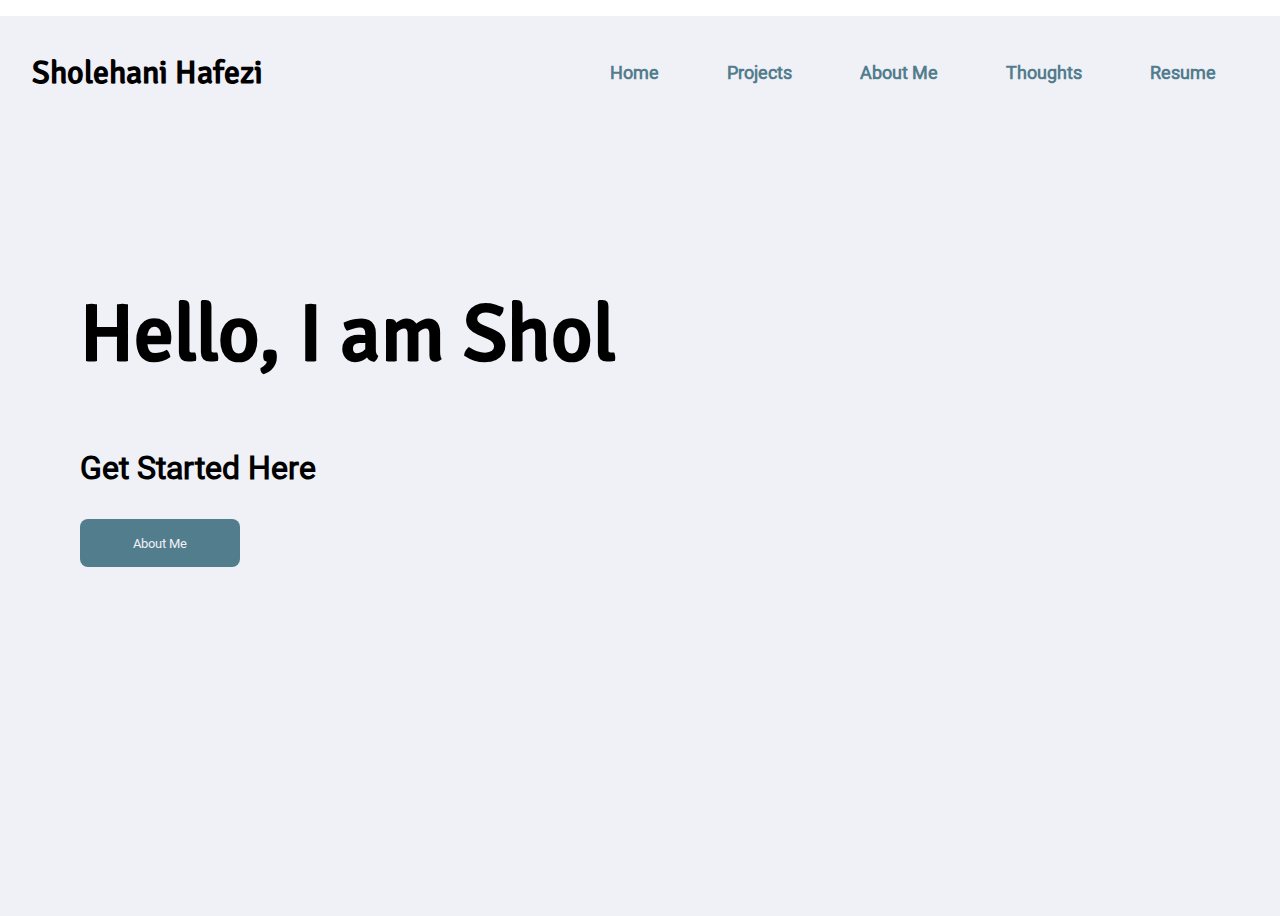
<file: index.html>
<!DOCTYPE html>
<html lang="en">

<head>
    <meta charset="utf-8">
    <title>Sholehani's Resume Website</title>
    <link href="assets/images/myicon.ico" rel="icon">
    <link rel="stylesheet" type="text/css" href="/styles/index.css">

</head>

<body>
    <header>
        <h1>
            Sholehani Hafezi
        </h1>

        <nav id="nav-bar">
            <a id="home" class="nav-link" title="Home" href="index.html">Home</a>
            <a id="projects" class="nav-link" title="Project" href="/pages/projects.html">Projects</a>
            <a id="about" class="nav-link" title="About Me" href="/pages/about.html">About Me</a>
            <a id="thoughts" class="nav-link" title="Thoughts" href="/pages/thoughts.html">Thoughts</a>
            <a id="resume" class="nav-link" title="Resume" download href="assets/files/resume.pdf">Resume</a>
        </nav>
    </header>

    <main>
        <div id="home-intro" class="main-text">
            <h2>Hello, I am Shol</h2>
            <h3>Get Started Here</h3>

            <button class="intro-button" title="About Me">About Me</button>
        </div>
        <picture id="home-pic" title="H Logo">
            <source srcset="assets/images/logo.gif">
            <img src="assets/images/myicon.ico" alt="H Logo">
        </picture>

    </main>

    <footer title="Contact">
        <a id="instagram" title="Instagram" href="https://instagram.com/_sholll_?igshid=YmMyMTA2M2Y="
            target="_blank"><img class="social-img" src="assets/images/inta-black-logo.gif" alt="Instagram"></a>
        <a id="github" title="GitHub" href="https://github.com/Sholehani" target="_blank"><img class="social-img"
                src="assets/images/github-black-logo.gif" alt="GitHub"></a>
        <a id="dicord" title="Discord" href="https://discordapp.com/users/[301450820963139584]" target="_blank"><img
                class="social-img" src="assets/images/discord-black-icon.gif" alt="Discord"></a>
        <a id="email" title="Email" href="mailto:10mariashol15@gmail.com" target="_blank"><img class="social-img"
                src="assets/images/google-black-logo.gif" alt="Email"></a>
    </footer>

</body>

</html>
</file>
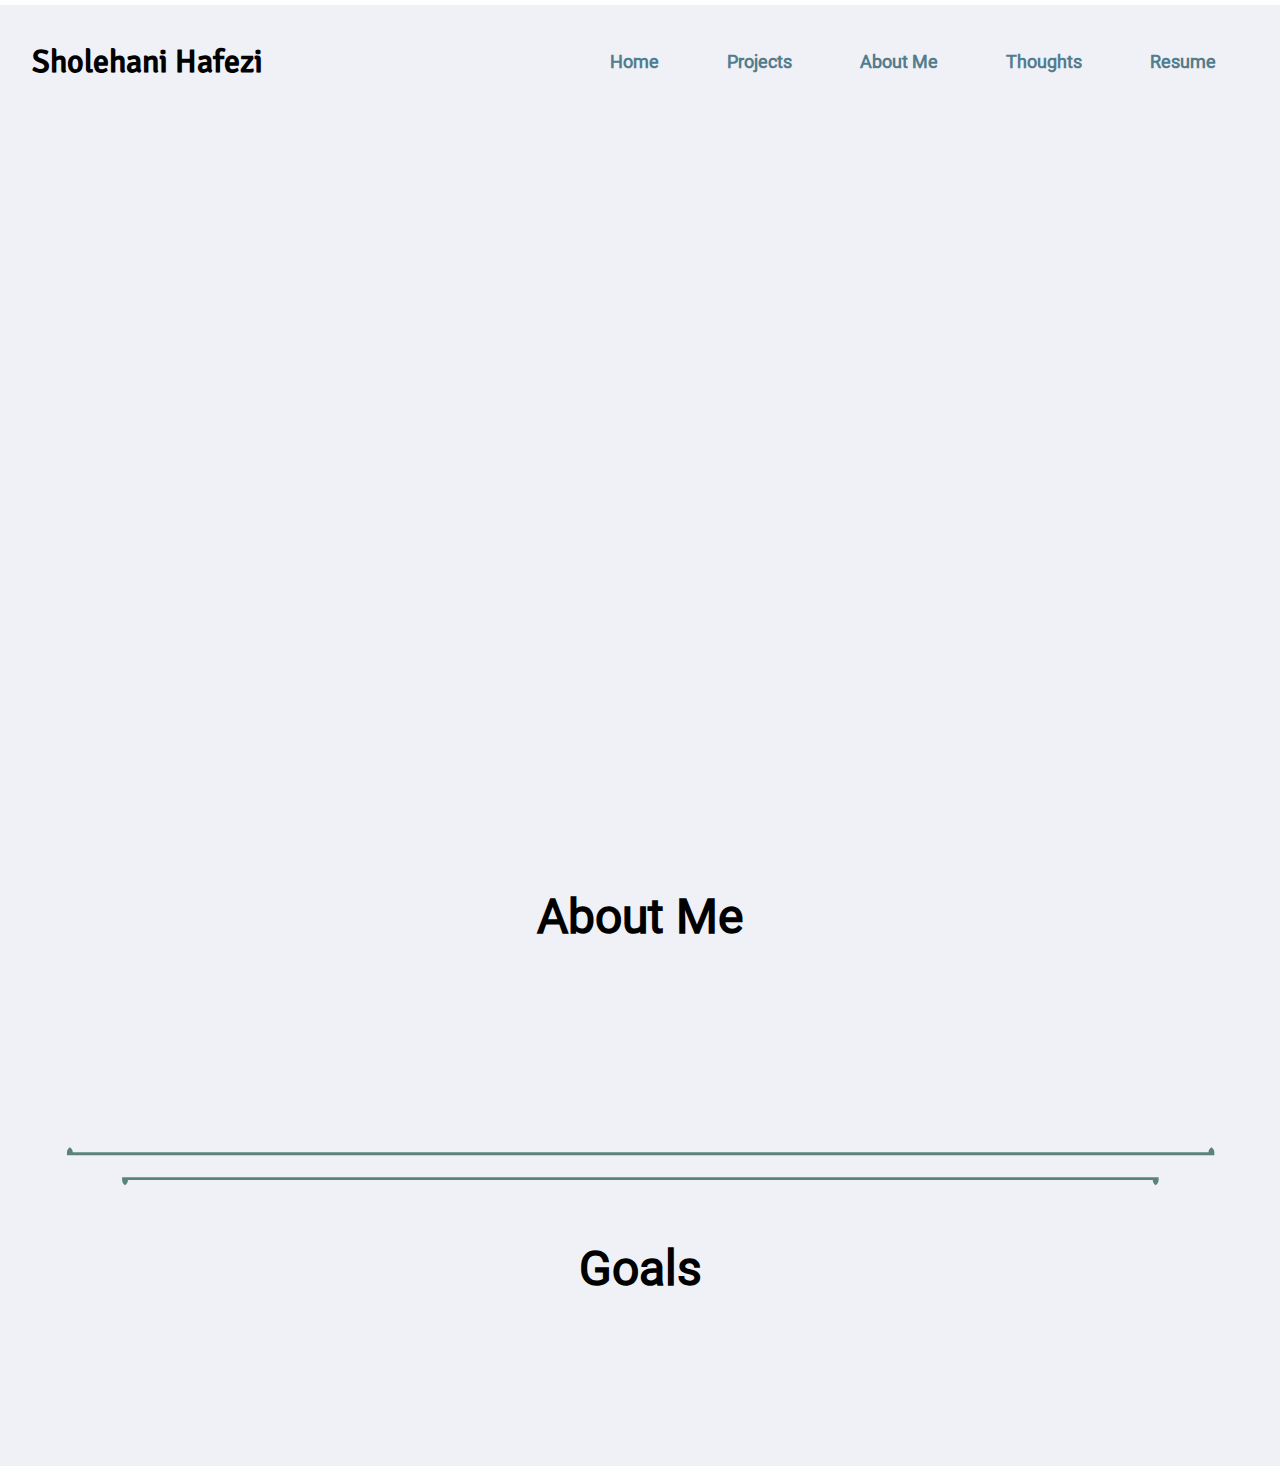
<file: pages/about.html>
<!DOCTYPE html>
<html lang="en">

<head>
    <meta charset="utf-8">
    <title>About Me</title>
    <link href="/assets/images/myicon.ico" rel="icon">
    <link rel="stylesheet" type="text/css" href="/global.css">
    <link rel="stylesheet" type="text/css" href="/styles/about.css">
</head>

<body>
    <header>
        <h1>
            Sholehani Hafezi
        </h1>

        <nav id="nav-bar">
            <a id="home" class="nav-link" title="Home" href="/index.html">Home</a>
            <a id="projects" class="nav-link" title="Projects" href="projects.html">Projects</a>
            <a id="about" class="nav-link" title="About Me" href="about.html">About Me</a>
            <a id="thoughts" class="nav-link" title="Thoughts" href="thoughts.html">Thoughts</a>
            <a id="resume" class="nav-link" title="Resume" download href="/assets/files/resume.pdf">Resume</a>
        </nav>
    </header>

    <main>
        <div id="about-me">
            <picture id="shol-pic" class="shol-img">
                <source media="(max-width: 500px)" srcset="/assets/images/logo.gif" alt="Shol Image">
                <img src="/assets/images/shol.jpg" alt="Image of Shol">
            </picture>

            <section id="about-me" class="main-text" title="About Me">
                <h2>About Me</h2>
                <p>[Things about me]</p>
            </section>
        </div>

        <?xml version="1.0" encoding="UTF-8" standalone="no"?>
        <svg xmlns="http://www.w3.org/2000/svg" viewBox="0 0 116 5">
            <title>Fancy Border</title>
            <g class="bars-divider">
                <path id="top_bar"
                    d="M110.0496 1.2811911L6.06836 1.28125l1e-7-.2614843c0-.18904923.1008565-.36373793.264578-.45826252.1637214.0945246.264578.26921329.264578.45826252L109.52044 1.019764c0-.18904919.10086-.36373787.26458-.45826251.16372.0945246.26458.26921332.26458.45826251z"
                    fill="#5a847b">
                    <title>Top Bar</title>
                </path>
                <path id="bottom_bar"
                    d="M11.06836 3.28125v.259766c0 .18905.09995.3644591.263671.458984.16372-.09453.265625-.269934.265626-.458984 30.222309-.03916 92.873043 0 92.873043 0 0 .18905.1.364454.26368.458984.16372-.0945299.26562-.269934.26562-.458984V3.28125z"
                    fill="#5a847b">
                    <title>Bottom Bar</title>
                </path>
            </g>
        </svg>


        <section id="about-goals" class="main-text" title="About Me">
            <h2>Goals</h2>
            <ul id="goals-list">
                <li>Graduate</li>
                <li>[Goal]</li>
                <li>[Goal]</li>
                <ul>
        </section>

    </main>

    <footer title="Contact">
        <a id="instagram" title="Instagram" href="https://instagram.com/_sholll_?igshid=YmMyMTA2M2Y="
            target="_blank"><img class="social-img" src="/assets/images/inta-black-logo.gif" alt="Instagram"></a>
        <a id="github" title="GitHub" href="https://github.com/Sholehani" target="_blank"><img class="social-img"
                src="/assets/images/github-black-logo.gif" alt="GitHub"></a>
        <a id="dicord" title="Discord" href="https://discordapp.com/users/[301450820963139584]" target="_blank"><img
                class="social-img" src="/assets/images/discord-black-icon.gif" alt="Discord"></a>
        <a id="email" title="Email" href="mailto:10mariashol15@gmail.com" target="_blank"><img class="social-img"
                src="/assets/images/google-black-logo.gif" alt="Email"></a>
    </footer>

</body>

</html>
</file>
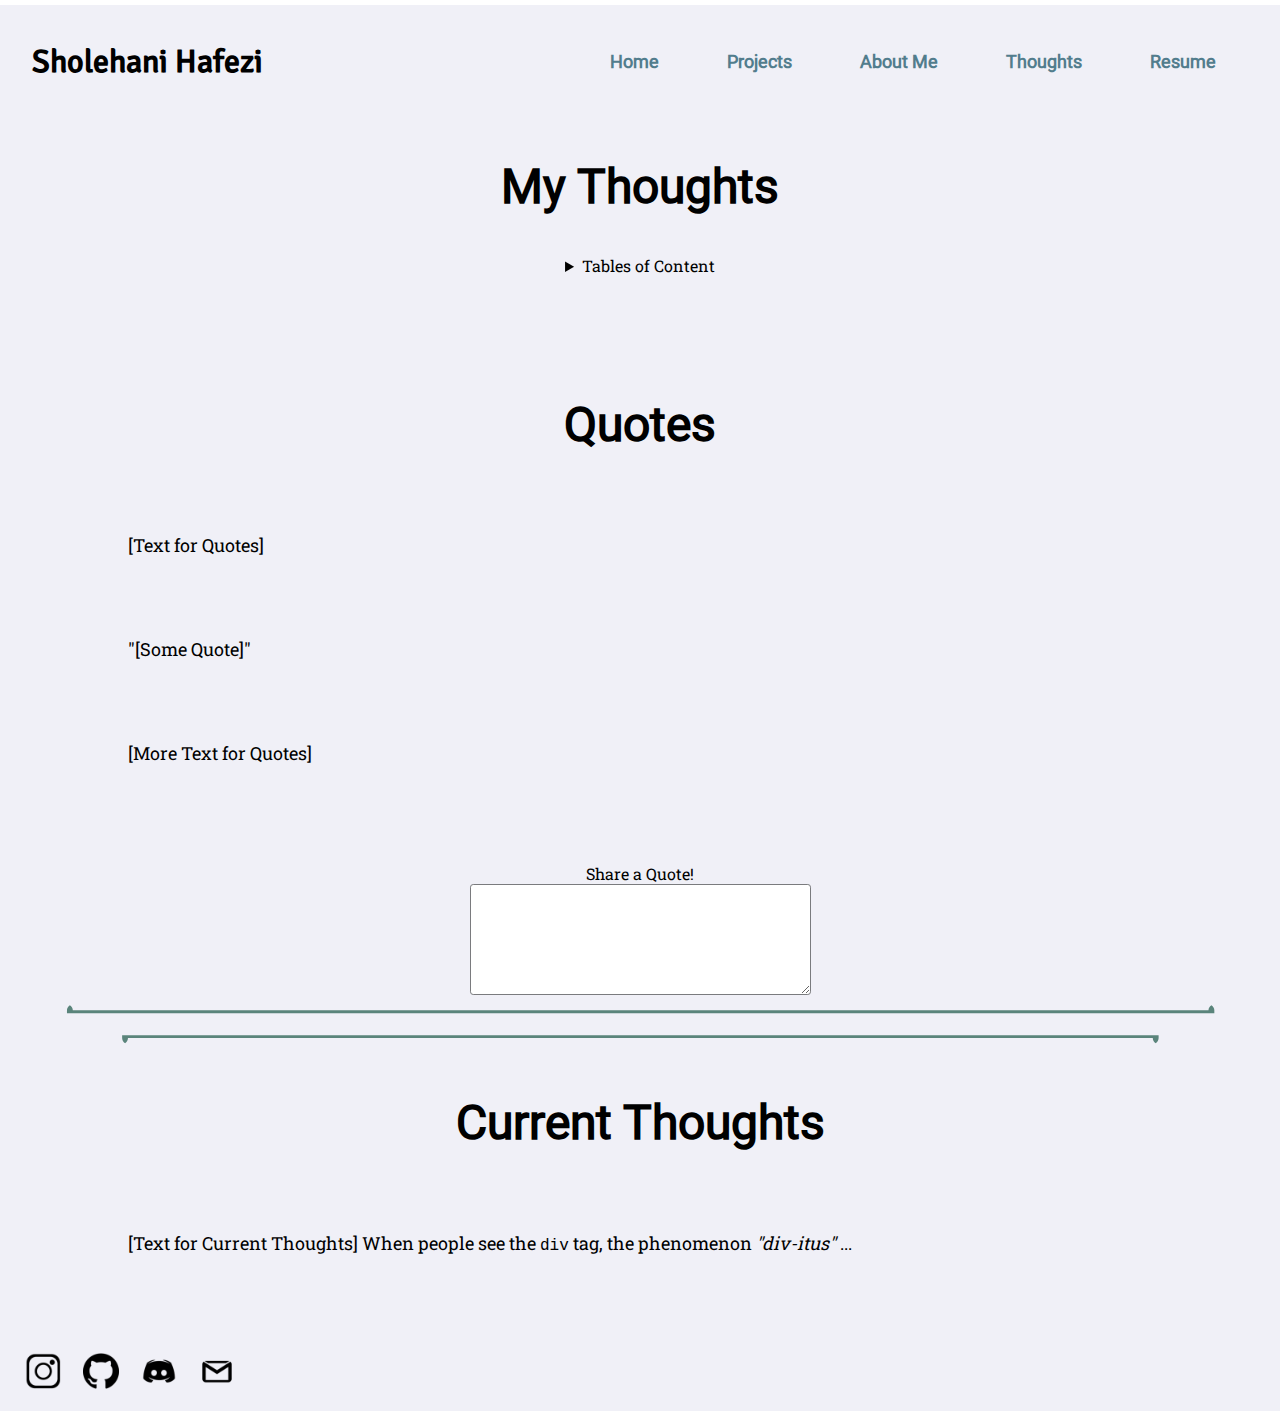
<file: pages/thoughts.html>
<!DOCTYPE html>
<html lang="en">

<head>
    <meta charset="utf-8">
    <title>Thoughts</title>
    <link href="/assets/images/myicon.ico" rel="icon">
    <link rel="stylesheet" type="text/css" href="/global.css">
    <link rel="stylesheet" type="text/css" href="/styles/toughts.css">

</head>

<body>
    <header>
        <h1>
            Sholehani Hafezi
        </h1>

        <nav id="nav-bar">
            <a id="home" class="nav-link" title="Home" href="/index.html">Home</a>
            <a id="projects" class="nav-link" title="Projects" href="projects.html">Projects</a>
            <a id="about" class="nav-link" title="About Me" href="about.html">About Me</a>
            <a id="thoughts" class="nav-link" title="Thoughts" href="thoughts.html">Thoughts</a>
            <a id="resume" class="nav-link" title="Resume" download href="/assets/files/resume.pdf">Resume</a>
        </nav>
    </header>

    <main>
        <section id="thoughts-start" class="main-text" title="My Thoughts">
            <h2>My Thoughts</h2>
            <details>
                <summary class="proj-summary">Tables of Content</summary>
                <nav class="thoughts-menu">
                    <ul>
                        <li><a href="#quotes" title="Quotes Navigation">Quotes </a></li>
                        <li><a href="#current-thoughts" title="Current Thoughts Navigation">Current Thoughts</a></li>
                    </ul>
                </nav>
            </details>

            <p></p>
        </section>

        <section id="quotes-sec" class="main-text" title="Quotes">
            <h2>Quotes</h2>
            <p>[Text for Quotes]</p>
            <aside>
                <p class="quote">"[Some Quote]"</p>
            </aside>
            <p class="quote">[More Text for Quotes]</p>

            <br>

            <div id="share-quote" class="user-content" title="Share a Quote">
                <label for="user-quote">Share a Quote!</label>
                <br>
                <textarea id="user-quote" name="user-quote" rows="7" cols="40"></textarea>
            </div>
        </section>

        <svg xmlns="http://www.w3.org/2000/svg" viewBox="0 0 116 5">
            <title>Fancy Border</title>
            <g class="bars-divider">
                <path id="top_bar"
                    d="M110.0496 1.2811911L6.06836 1.28125l1e-7-.2614843c0-.18904923.1008565-.36373793.264578-.45826252.1637214.0945246.264578.26921329.264578.45826252L109.52044 1.019764c0-.18904919.10086-.36373787.26458-.45826251.16372.0945246.26458.26921332.26458.45826251z"
                    fill="#5a847b">
                    <title>Top Bar</title>
                </path>
                <path id="bottom_bar"
                    d="M11.06836 3.28125v.259766c0 .18905.09995.3644591.263671.458984.16372-.09453.265625-.269934.265626-.458984 30.222309-.03916 92.873043 0 92.873043 0 0 .18905.1.364454.26368.458984.16372-.0945299.26562-.269934.26562-.458984V3.28125z"
                    fill="#5a847b">
                    <title>Bottom Bar</title>
                </path>
            </g>
        </svg>

        <section id="current-thoughts" class="main-text" title="Current Thoughts">
            <h2>Current Thoughts</h2>
            <p>[Text for Current Thoughts] When people see the <code>div</code> tag, the phenomenon <i>"div-itus"</i> ... </p>
        </section>

    </main>

    <footer title="Contact">
        <a id="instagram" title="Instagram" href="https://instagram.com/_sholll_?igshid=YmMyMTA2M2Y="
            target="_blank"><img class="social-img" src="/assets/images/inta-black-logo.gif" alt="Instagram"></a>
        <a id="github" title="GitHub" href="https://github.com/Sholehani" target="_blank"><img class="social-img"
                src="/assets/images/github-black-logo.gif" alt="GitHub"></a>
        <a id="dicord" title="Discord" href="https://discordapp.com/users/[301450820963139584]" target="_blank"><img
                class="social-img" src="/assets/images/discord-black-icon.gif" alt="Discord"></a>
        <a id="email" title="Email" href="mailto:10mariashol15@gmail.com" target="_blank"><img class="social-img"
                src="/assets/images/google-black-logo.gif" alt="Email"></a>
    </footer>

</body>

</html>
</file>
<file: styles/index.css>
html{
    background-color: white;
}

:root{
    --green-50:#7ea5b4;
    --green-100:#527d8d;

    --white-200:rgb(240, 240, 247);

    --gray--200:#7a7b7e;
}

@font-face {
    font-family: "Signika";
    font-style: normal;
    font-weight: 300;
    src: url(/fonts/Signika/static/Signika-Regular.ttf) format("truetype");
}

@font-face {
    font-family: "Signika";
    font-style: italic;
    font-weight: 300;
    src: url(/fonts/Signika/static/Signika-Light.ttf) format("truetype");
}

@font-face {
    font-family: "Roboto";
    font-style: normal;
    font-weight: 300;
    src: url(/fonts/Roboto/Roboto-Regular.ttf) format("truetype");
}

#home-intro {
    animation: fadeInAnimation ease 3500ms;
    animation-iteration-count: 1;
    animation-fill-mode: forwards;
}

#home-pic, img{
    opacity: 0;
    animation: fadeInAnimation ease 3500ms;
    animation-iteration-count: 1;
    animation-fill-mode: forwards;
    animation-delay: 500ms;
}
@keyframes fadeInAnimation {
    0% {
        opacity: 0;
    }
    100% {
        opacity: 1;
    }
}

body {
    background-color: var(--white-200);
    margin: 1rem 0 0 0;
    height: 100vh;
    width:100%;
}

header {
    display: flex;
    flex-direction: row;
    justify-content: space-between;
    align-items: center;
}

nav > a{
    margin-right: 5vw;
    border-radius: 0.2rem;
    font-size: large;
    font-weight: bold;
    text-decoration: none;
    color:var(--green-100);
    text-align: start;
}

nav>a:hover{
    text-decoration: underline;
}

a {
    font-family: "Roboto";
    text-align: start;
}
main {
    display: flex;
    justify-content: space-between;
    align-items: center;
    flex-wrap:wrap;
    background-color: var(--white-200);

    padding-top: 3rem;
    padding-right: 5rem;
    padding-bottom: 3rem;
    padding-left: 5rem;
}

h1 {
    font-family: "Signika", sans-serif, Arial;
    font-weight: bold;
    padding: 1rem 2rem 1rem 2rem;
    text-align: start;
}

h2 {
    font-size: 5rem;
    color: black;
    font-family: "Signika", sans-serif, Arial;
    text-align: start;
}

h3 {
    font-size: 2rem;
    color: black;
    font-family: "Roboto", sans-serif, Arial;
    text-align: start;
}

button{
    font-family: "Roboto", sans-serif, Arial;
    background-color: var(--green-100);
    width: 10rem;
    height: 3rem;
    color: var(--white-200);
    border: none;
    border-radius: 0.5rem;
}

button:hover {
    background-color: var(--green-50);
}

footer{
    padding-left: 1rem;
    background-color:var(--white-200);
}

picture, img {
    border-radius: 0.5rem;
}

.social-img{
    width: 4vmin;
    height: 4vmin;
    margin: 2vmin 1vmin 2vmin 3vmin;
}
</file>
<file: global.css>
html{
    background-color: white;
}

@font-face {
    font-family: "Signika";
    font-style: normal;
    font-weight: 300;
    src: url(/fonts/Signika/static/Signika-Regular.ttf) format("truetype");
}

@font-face {
    font-family: "Signika";
    font-style: italic;
    font-weight: 300;
    src: url(/fonts/Signika/static/Signika-Light.ttf) format("truetype");
}

@font-face {
    font-family: "Roboto";
    font-style: normal;
    font-weight: 300;
    src: url(/fonts/Roboto/Roboto-Regular.ttf) format("truetype");
}

@font-face {
    font-family: "Roboto";
    font-style: italic;
    font-weight: 300;
    src: url(/fonts/Roboto/Roboto-BlackItalic.ttf) format("truetype");
}

img, table, p{
    animation: fadeInAnimation ease 2500ms;
    animation-fill-mode: forwards;
}
@keyframes fadeInAnimation {
    0% {
        opacity: 0;
    }
    100% {
        opacity: 1;
    }
}

header {
    display: flex;
    flex-direction: row;
    justify-content: space-between;
    align-items: center;
    background-color:  rgb(240, 240, 247);
}
body {
    background-color: rgb(240, 240, 247);
    min-height: 100vh;
    width:100%;
   
    margin: 0.5vh 0 0.5vh;
}

:root{
    --green-50:#7ea5b4;
    --green-100:#527d8d;

    --white-200:rgb(240, 240, 247);

    --gray--200:#7a7b7e;
}
</file>
<file: styles/about.css>
@font-face {
    font-family: "RobotoSlab";
    font-style: normal;
    font-weight: 300;
    src: url(/fonts/Roboto_Slab/static/RobotoSlab-Regular.ttf) format("truetype");
}

img, p, #goals-list{
    opacity: 0;
    animation: fadeInAnimation ease 2500ms;
    animation-iteration-count: 1;
    animation-fill-mode: forwards;
}
@keyframes fadeInAnimation {
    0% {
        opacity: 0;
    }
    100% {
        opacity: 1;
    }
}

header {
    display: flex;
    flex-direction: row;
    justify-content: space-between;
    align-items: center;
    background-color:  var(--white-200);
}

body {
    background-color: var(--white-200);
       
    margin: 0.5vh 0 0.5vh;
    min-height: 100%;
    min-width:100%;
    position:absolute;
}

main{
    text-align: center;
}

nav > a{
    margin-right: 5vw;
    border-radius: 0.2rem;
    font-size: large;
    font-weight: bold;
    text-decoration: none;
    color:var(--green-100);
    text-align: start;
}

nav>a:hover{
    text-decoration: underline;
}

a {
    font-family: "Roboto", sans-serif, Arial;
    text-align: start;
}

h1 {
    font-family: "Signika", sans-serif, Arial;
    font-weight: bold;
    padding: 1rem 2rem 1rem 2rem;
    text-align: start;
}

h2 {
    font-size: 3rem;
    color: black;
    font-family: "Roboto", sans-serif, Arial;
}

p{
    font-family: "RobotoSlab", sans-serif, Arial;
    font-size: large;
    text-align: start;
}

#about-me {
    display: flex;
    flex-direction: column;
    flex-wrap:wrap;
    padding-top: 3rem;
    padding-right: 8rem;
    padding-bottom: 3rem;
    padding-left: 8rem;
}

ul {
    display: inline-flex;
    list-style-type: none;
}

li{
    padding-left: 3rem;
    padding-right: 3rem;
    font-family: "RobotoSlab", sans-serif, Arial;
    text-align: start;
}

picture { 
    max-width:100%;
    max-height: 100%;
    text-align: center;
}

img {
    max-width: 40vw;
    max-height: 70vh;
    text-align: center; 
    border-radius: 0.5rem;
}

.social-img {
    width: 4vmin;
    height: 4vmin;
    padding: 2vmin 1vmin 2vmin 1vmin;
}

footer{
    margin-left: 1rem;
}
</file>
<file: styles/toughts.css>
@font-face {
    font-family: "RobotoSlab";
    font-style: normal;
    font-weight: 300;
    src: url(/fonts/Roboto_Slab/static/RobotoSlab-Regular.ttf) format("truetype");
}

main{
    display: flex;
    justify-content: space-between;
    align-items: center;
    flex-wrap:wrap;
    text-align: center;
}

section {
    width: 100%;
}

#projects-container{
    margin: 1vw 5vh 1vw 5vh;
}

nav > a{
    margin-right: 5vw;
    border-radius: 0.2rem;
    font-size: large;
    font-weight: bold;
    text-decoration: none;
    color:var(--green-100);
    text-align: start;
}

a:hover{
    text-decoration: underline;
}

a {
    font-family: "Roboto";
    color: var(--gray--200);
    font-weight: bold;
    text-align: start;
}

h1 {
    font-family: "Signika", sans-serif, Arial;
    font-weight: bold;
    padding: 1rem 2rem 1rem 2rem;
    text-align: start;
}

h2 {
    font-size: 3rem;
    color: black;
    font-family: "Roboto", sans-serif, Arial;

}

h3 {
    font-size: 2rem;
    color: black;
    font-family: "Roboto", sans-serif, Arial;
}

p{
    margin: 5rem 8rem 5rem 8rem;
    text-align: start;
    color: black;
    font-family: "RobotoSlab", sans-serif, Arial;
    font-size: large;
}

ul {
    list-style-type: none;
    padding-left: 0;
}

li{
    font-family: "RobotoSlab", sans-serif, Arial;  
    text-align: center;
    padding: 1rem 1rem 1rem 1rem;
}

details, #share-quote{
    font-family: "RobotoSlab", sans-serif, Arial;
    font-size: medium;
    text-align: center;
}

textarea{
    border-color: var(--gray--200);
    border-radius: 0.2rem;
}

.social-img {
    min-width: 4vmin;
    min-height: 4vmin;
    max-width: 4vmin;
    max-height: 4vmin;
    padding: 2vmin 1vmin 2vmin 1vmin;
}

footer{
    margin-left: 1rem;
}
</file>
